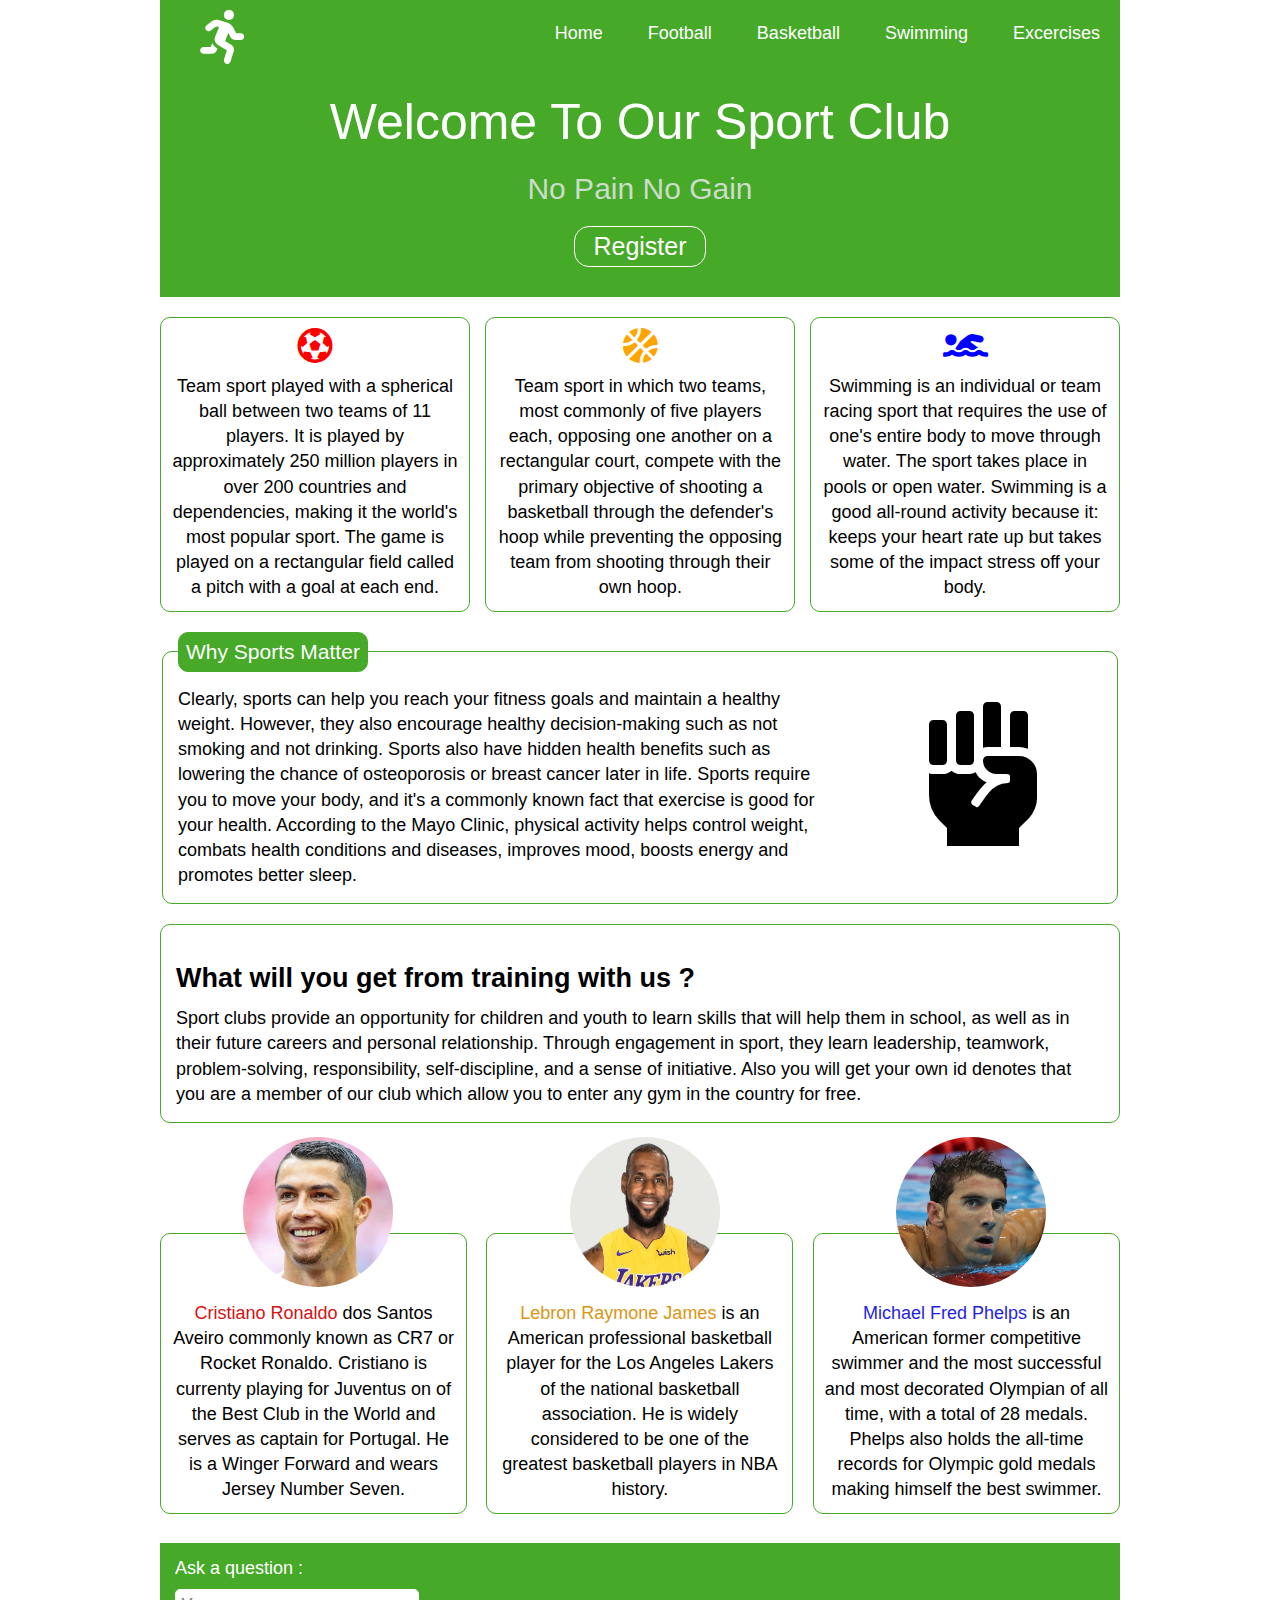
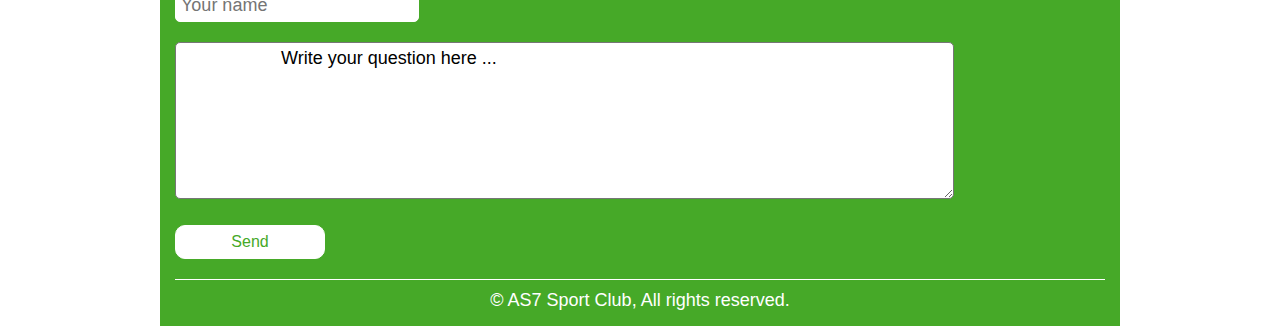
<file: Sport Website/index.html>
<!DOCTYPE html>

<html dir="ltr" lang="en-us">

<head>
    <title>Sport</title>
    <link rel="icon" href="icon.jpg" type="image/x-icon">
    <meta name="author" content="Abd Al Rahman Shebani">
    <meta name="description" content="A website introducing to sport club and focus on the imporance of sport">
    <meta charset="UTF-8">
    <link rel="stylesheet" href="index.css">
    <link rel="stylesheet" href="normalize.css">

    <link rel="stylesheet" href="css/all.css">
    <!--[if lt IE 9]>
	<script src="html5shiv.min.js"></script>
    <![endif]-->
</head>

<body>
    <div class="page">
        <header class="main-header">
            <section class="logo">
                <i class="fas fa-running fa-3x"></i>
            </section>
            <nav>
                <ul>
                    <li>Home</li>
                    <li>Football</li>
                    <li>Basketball</li>
                    <li>Swimming</li>
                    <li>Excercises</li>
                </ul>
            </nav>
        </header>
        <div class="intro">
            <p class="first">Welcome To Our Sport Club</p>
            <p class="second">No Pain No Gain</p>

            <a href="#">Register</a>
        </div>
        <section class="sports">
            <article class="football">
                <i class="fas fa-futbol fa-2x"></i>
                <p>
                    Team sport played with a spherical ball between two teams of 11 players. It is played by
                    approximately 250 million players in over 200 countries and dependencies, making it the world's most
                    popular sport. The game is played on a rectangular field called a pitch with a goal at each end.
                </p>
            </article>
            <article class="basketball">
                <i class="fas fa-basketball-ball fa-2x"></i>
                <p>
                    Team sport in which two teams, most commonly of five players each, opposing one another on a
                    rectangular court, compete with the primary objective of shooting a basketball through the
                    defender's hoop while preventing the opposing team from shooting through their own hoop.
                </p>
            </article>
            <article class="swim">
                <i class="fas fa-swimmer fa-2x"></i>
                <p>
                    Swimming is an individual or team racing sport that requires the use of one's entire body to move
                    through water. The sport takes place in pools or open water.
                    Swimming is a good all-round activity because it: keeps your heart rate up but takes some of the
                    impact stress off your body.
                </p>
            </article>
        </section>
        <article class="advantage">
            <fieldset>
                <legend>Why Sports Matter</legend>
                <p>
                    Clearly, sports can help you reach your fitness goals and maintain a healthy weight. However, they
                    also encourage healthy decision-making such as not smoking and not drinking. Sports also have hidden
                    health benefits such as lowering the chance of osteoporosis or breast cancer later in life.
                    Sports require you to move your body, and it's a commonly known fact that exercise is good for your
                    health. According to the Mayo Clinic, physical activity helps control weight, combats health
                    conditions and diseases, improves mood, boosts energy and promotes better sleep.
                </p>
                <i class="fas fa-fist-raised fa-8x"></i>
            </fieldset>
        </article>
        <article class="what">
            <h2>What will you get from training with us ?</h2>
            <p>Sport clubs provide an opportunity for children and youth to learn skills that will help them in school,
                as
                well as in their future careers and personal relationship. Through engagement in sport, they learn
                leadership, teamwork, problem-solving, responsibility, self-discipline, and a sense of initiative.
                Also you will get your own id denotes that you are a member of our club which allow you to enter any gym
                in the country for free.
            </p>
        </article>
        <section class="teachers">
            <article class="first">
                <img src="cr7.jpg" alt="Cristiano Ronaldo">
                <p>
                    <span>Cristiano Ronaldo </span>dos Santos Aveiro commonly known as CR7 or Rocket Ronaldo. Cristiano
                    is currenty
                    playing for Juventus on of the Best Club in the World and serves as captain for Portugal. He is a
                    Winger
                    Forward and wears Jersey Number Seven.
                </p>
            </article>
            <article class="second">
                <img src="leb.jpg" alt="Cristiano Ronaldo">
                <p>
                    <span>Lebron Raymone James</span> is an American professional basketball player for the Los
                    Angeles Lakers of
                    the national basketball association. He is widely considered to be one of the greatest basketball
                    players in NBA history.
                </p>
            </article>
            <article class="third">
                <img src="mic.jpg" alt="Cristiano Ronaldo">
                <p>
                    <span>Michael Fred Phelps</span> is an American former competitive swimmer and the most successful and most
                    decorated Olympian of all time, with a total of 28 medals. Phelps also holds the all-time records
                    for Olympic gold medals making himself the best swimmer.
                </p>
            </article>

        </section>
        <footer>
            Ask a question :
            <form autocomplete="off">
                <input type="text" name="name" required placeholder="Your name">
                <br> <br>
                <textarea name="question" cols="72" rows="7">
                    Write your question here ...
                </textarea>
                <br> <br>
                <input type="submit" value="Send">
            </form>
            <p>
                &copy; AS7 Sport Club, All rights reserved.
            </p>
        </footer>
    </div>

</body>

</html>
</file>
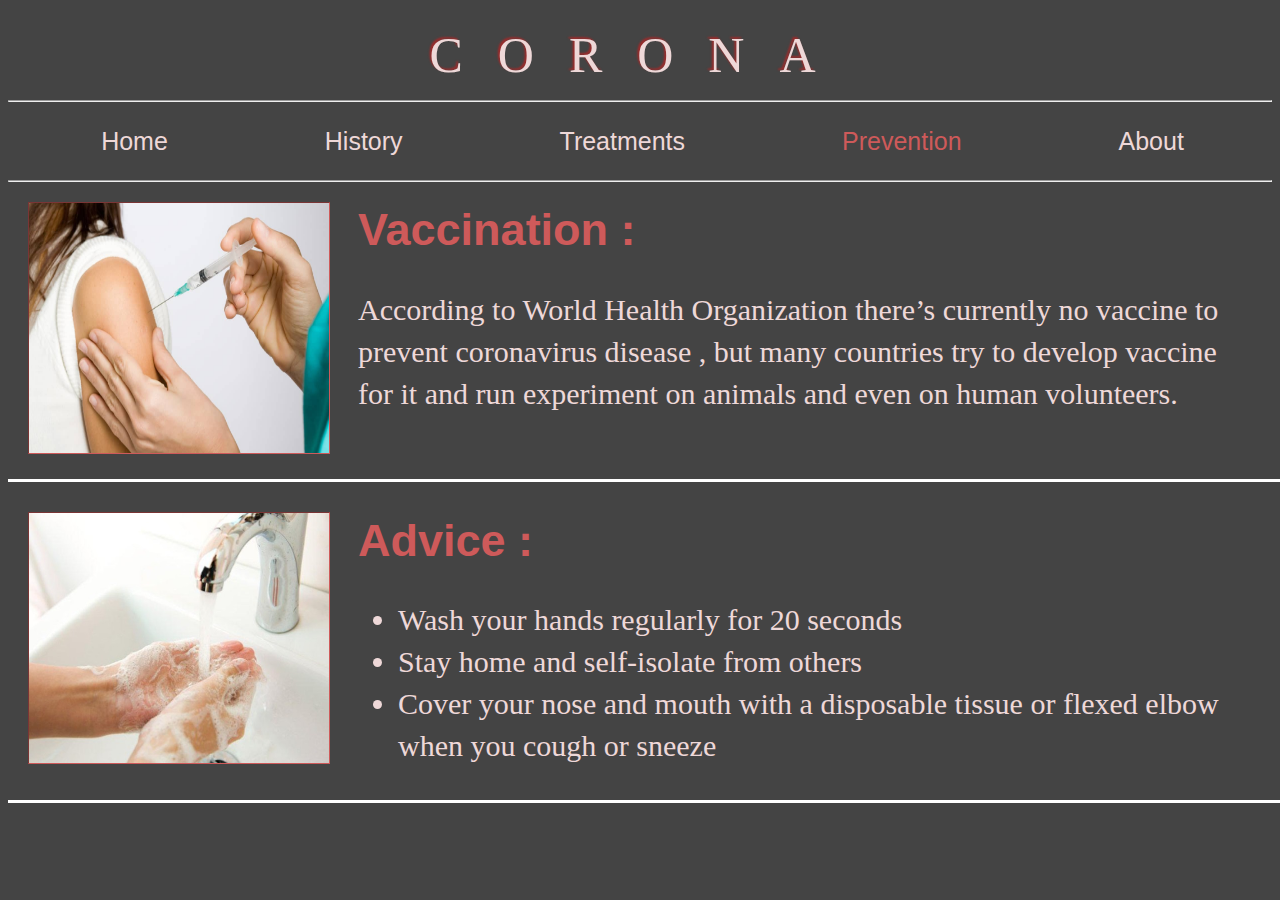
<file: Corona Advice/eight.html>
<!DOCTYPE html>

<html>

<head>
    <title>
        Boxes
    </title>
    <meta charset="UTF-8">
    <meta name="description" content="A page of boxes">
    <meta name="author" content="abd al rahman shebani">
    <link href="eight.css" type="text/css" rel="stylesheet">
</head>

<body>
    <div id="music">Corona</div>
    <hr>
    <ul class="m">
        <li class="map"><a href="#">Home</a></li>
        <li class="map"><a href="#">History</a></li>
        <li class="map"><a href="#">Treatments</a></li>
        <li class="map"><a href="#" id="prevention">Prevention</a></li>
        <li class="map"><a href="#">About</a></li>
    </ul>
    <hr>
    <div id="vaccination">
        <img src="vacc.jpg">
    </div>
    <div id="vacctext">
        <h2>Vaccination : </h2>
        <p>
            According to World Health Organization there’s currently
            no vaccine to prevent coronavirus disease , but many countries
            try to develop vaccine for it and run experiment on animals and
            even on human volunteers.
        </p>
    </div>
    <div id="line"></div>
    <div id="wash">
        <img src="wash.jpg">
    </div>
    <div id="washtext">
        <h2>Advice : </h2>
        <ul>
            <li>Wash your hands regularly for 20 seconds</li>
            <li>Stay home and self-isolate from others</li>
            <li>Cover your nose and mouth with a disposable tissue or flexed elbow when you cough or sneeze</li>
        </ul>
    </div>
    <div id="corona">
        <img src="corona.png">
    </div>
    <div id="line2"></div>
</body>

</html>
</file>
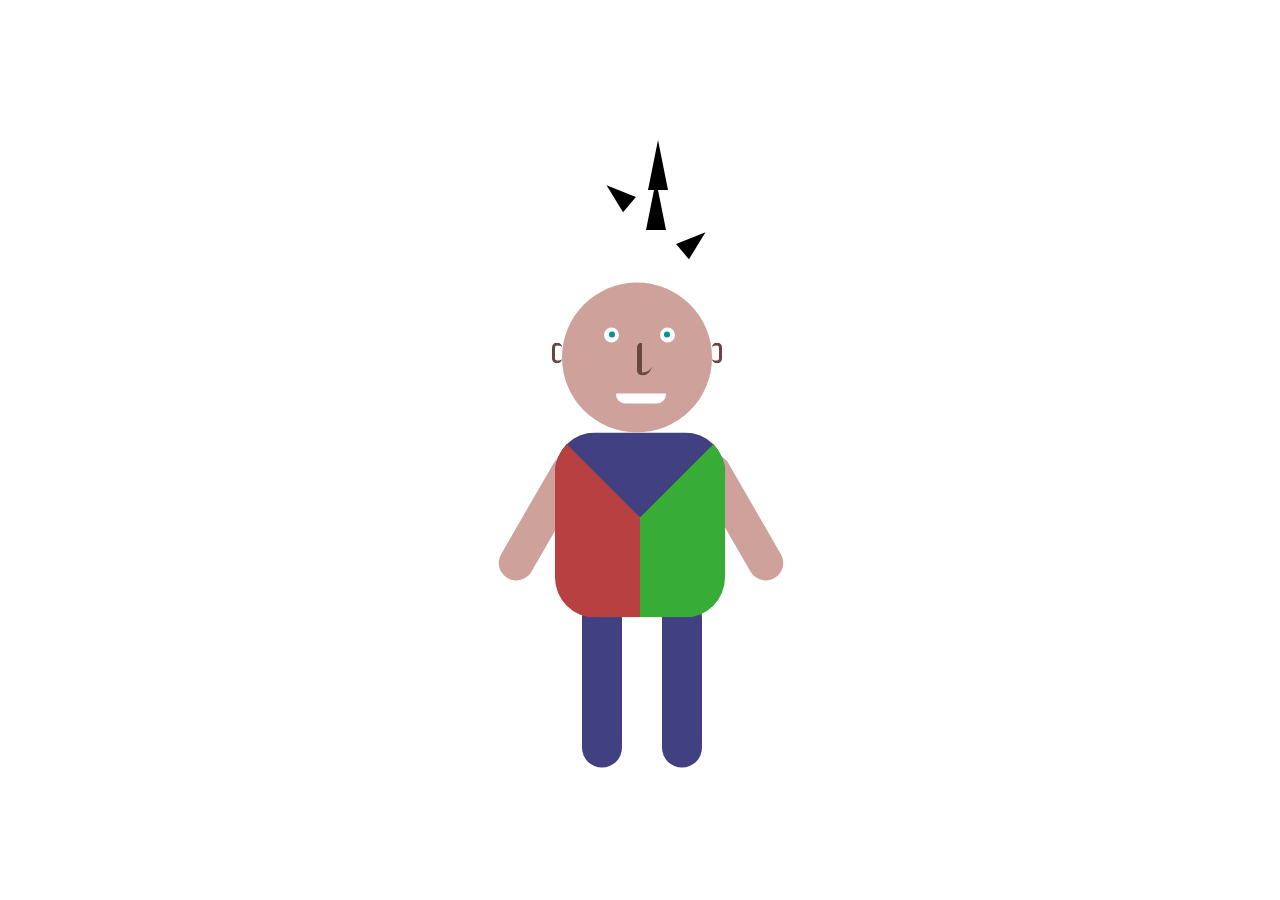
<file: Human/abd.html>
<!DOCTYPE html>

<html>

<head>
    <title>HTML 5</title>
    <style>
        .human {
            position: absolute;
            top: 50%;
            left: 50%;
            transform: translate(-50%, -50%);
        }

        .head {
            width: 150px;
            height: 150px;
            border-radius: 150px;
            background-color: #cea29a;
            position: relative;
        }

        .eye1b,
        .eye2b {
            width: 15px;
            height: 15px;
            border-radius: 15px;
            background-color: white;
            position: absolute;
            top: 30%;
        }

        .eye1b {
            left: 28%;
        }

        .eye2b {
            left: 65%;
        }

        .eye1,
        .eye2 {
            width: 6px;
            height: 6px;
            border-radius: 6px;
            background-color: rgb(6, 143, 153);
            margin: 4px auto;
        }

        .nose {
            width: 10px;
            height: 30px;
            border-left: 5px solid #694741;
            border-bottom: 3px solid #694741;
            border-radius: 5px;
            border-bottom-right-radius: 10px;
            position: absolute;
            top: 40%;
            left: 50%;
        }

        .mouth {
            width: 50px;
            height: 10px;
            border-radius: 1px;
            border-bottom-left-radius: 10px;
            border-bottom-right-radius: 10px;
            background-color: white;
            position: absolute;
            top: 74%;
            left: 36%;
        }

        [class*="ear"] {
            width: 7px;
            height: 15px;
            border: 3px solid #694741;
            position: absolute;
            top: 60px;
            border-radius: 10px;
        }

        .ear1 {
            border-right: none;
            left: -10px;
        }

        .ear2 {
            left: 150px;
            border-left: none;
        }

        .body {
            width: 0;
            height: 100px;
            border-left: 85px solid rgb(185, 64, 64);
            border-top: 85px solid rgb(65, 65, 129);
            border-right: 85px solid rgb(55, 172, 55);
            border-radius: 40px;
            margin: 0 -7px;
            z-index: 999;
        }

        [class*="hand"] {
            width: 35px;
            height: 140px;
            border-radius: 20px;
            background-color: #cea29a;
            position: absolute;
            top: 165px;
            z-index: -1;
        }

        .hand1 {
            left: -37px;
            transform: rotate(-150deg);
        }

        .hand2 {
            transform: rotate(150deg);
            left: 160px;
        }

        [class*="leg"] {
            width: 40px;
            height: 170px;
            background-color: rgb(65, 65, 129);
            border-radius: 20px;
            position: absolute;
            top: 315px;
            z-index: -1;
        }

        .leg1 {
            left: 20px;
        }

        .leg2 {
            left: 100px
        }

        [class*="hair"] {
            width: 0;
            height: 0;
            border-left: 10px solid transparent;
            border-bottom: 30px solid black;
            border-right: 10px solid transparent;
        }

        .hair1 {
            transform: rotate(-50deg);
            margin: 180px 600px;
        }

        .hair2 {
            margin: -250px 640px;
            border-bottom: 50px solid black;
            z-index: 9999;
        }

        .hair3 {
            position: absolute;
            top: 20%;
            left: 50.5%;
            border-bottom: 50px solid black;
        }

        .hair4 {
            position: absolute;
            top: 25.2%;
            left: 53.4%;
            transform: rotate(50deg);
        }
    </style>
</head>

<body>
    <div class="hair1"></div>
    <div class="hair2"></div>
    <div class="hair3"></div>
    <div class="hair4"></div>
    <div class="human">
        <div class="head">
            <div class="eye1b">
                <div class="eye1"></div>
            </div>
            <div class="eye2b">
                <div class="eye2"></div>
            </div>
            <div class="nose"></div>
            <div class="mouth"></div>
        </div>
        <div class="ear1"></div>
        <div class="ear2"></div>
        <div class="body"></div>
        <div class="hand1"></div>
        <div class="hand2"></div>
        <div class="leg1"></div>
        <div class="leg2"></div>
    </div>
</body>

</html>
</file>
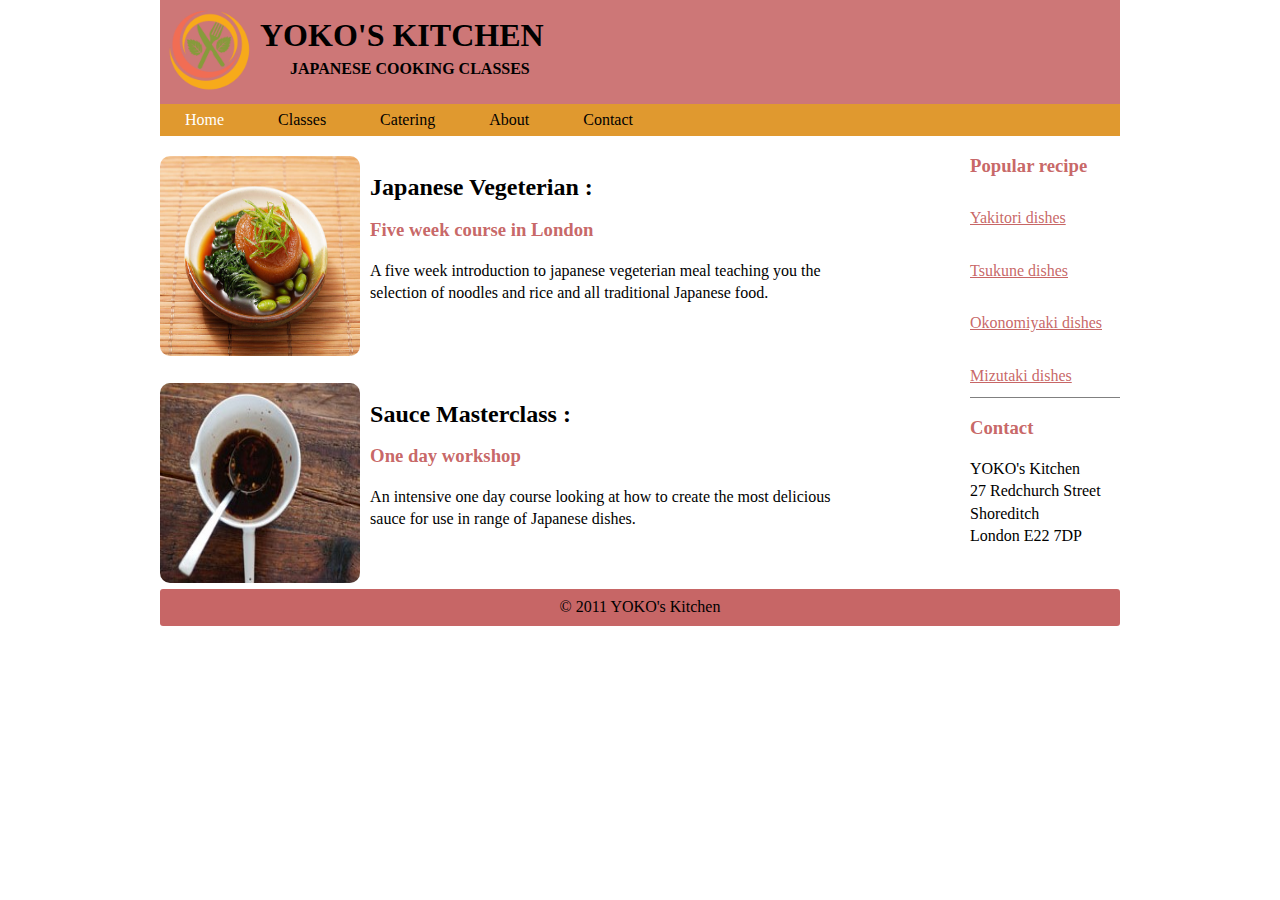
<file: Japanese Kitchen/html5.html>
<!DOCTYPE html>

<html>

<head>
    <title>
        YOKO'S Kitchen
    </title>
    <link type="x-icon" href="kitchen.png" rel="icon">
    <link href="html5.css" rel="stylesheet">
</head>

<body>
    <div id="page">
        <header>
            <hgroup>
                <h1>
                    YOKO'S KITCHEN
                </h1>
                <h4>JAPANESE COOKING CLASSES</h4>
            </hgroup>
            <nav>
                <ul>
                    <li>Home</li>
                    <li>Classes</li>
                    <li>Catering</li>
                    <li>About</li>
                    <li>Contact</li>
                </ul>
            </nav>
        </header>
        <section class="course">
        <article>
                <figure>
                    <img src="veg.jpg" class="medium">
                </figure>
                <div class="first">
                    <h2>Japanese Vegeterian : </h2>
                    <h3>
                        Five week course in London
                    </h3>
                    <p>
                        A five week introduction to japanese vegeterian meal
                        teaching you the selection of noodles and rice and all traditional Japanese food.
                    </p>
                </div>
        </article>
        <article class="second">
            <figure>
                <img src="veg2.jpg" class="medium">
            </figure>
            <div class="fir">
                <h2>Sauce Masterclass : </h2>
                <h3>
                    One day workshop
                </h3>
                <p>
                    An intensive one day course looking at how to create the most delicious sauce for use
                    in range of Japanese dishes.
                </p>
            </div>
    </article>
    </section>
    <aside>
        <section class="aside">
            <h3>Popular recipe</h3>
            <a href=""> Yakitori dishes</a>
            <a href=""> Tsukune dishes</a>
            <a href=""> Okonomiyaki dishes</a>
            <a href="">Mizutaki dishes</a>
        </section>
        <section>
            <h3>
                Contact 
            </h3>
            <p>YOKO's Kitchen <br> 27 Redchurch Street <br>Shoreditch <br> London E22 7DP</p>
        </section>
    </aside>
    <footer>
        &copy; 2011 YOKO's Kitchen
    </footer>
    </div>
</body>

</html>
</file>
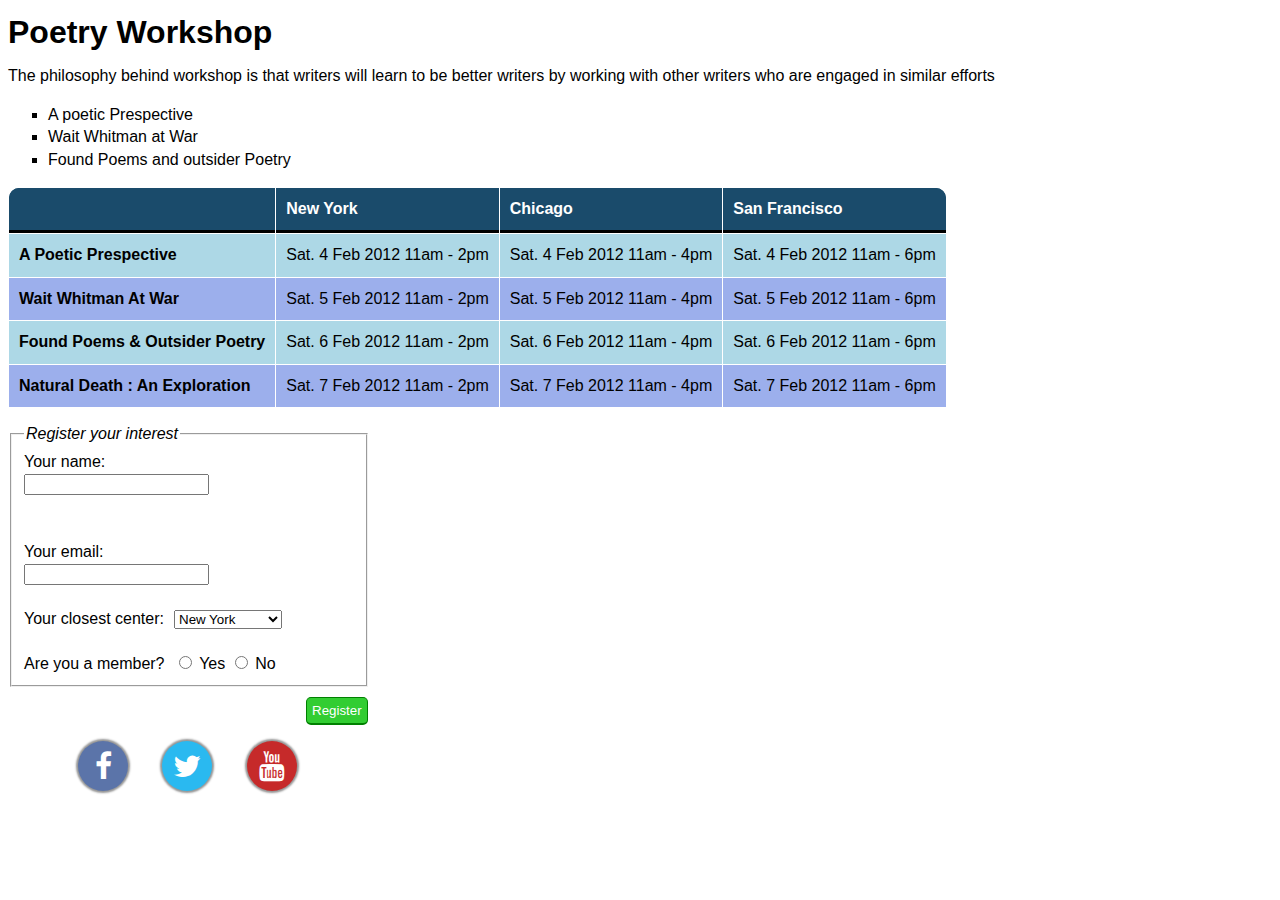
<file: List - Table -Form/twelve.html>
<!DOCTYPE html>

<html>

<head>
    <title>
        Box
    </title>
    <meta name="author" content="abd al rahman shebani">
    <meta name="description" contnet="test on boxes">
    <link rel="icon" href="stra.jpg" type="image/x-icon">
    <link rel="stylesheet" type="text/css" href="twelve.css">
    <link href="https://stackpath.bootstrapcdn.com/font-awesome/4.7.0/css/font-awesome.min.css" rel="stylesheet">
</head>

<body>
    <h1>poetry workshop</h1>
    <p>
        The philosophy behind workshop is that writers will learn to be better writers by working with other writers who
        are engaged in similar efforts
    </p>
    <ul>
        <li>A poetic Prespective</li>
        <li>Wait Whitman at War</li>
        <li>Found Poems and outsider Poetry</li>
    </ul>
    <table>
        <tr class="heading">
            <th class="heading"></th>
            <th class="heading">new york</th>
            <th class="heading"> chicago</th>
            <th class="heading">san francisco</th>
        </tr>
        <tr>
            <th>a poetic prespective</th>
            <td>Sat. 4 Feb 2012 11am - 2pm</td>
            <td>Sat. 4 Feb 2012 11am - 4pm</td>
            <td>Sat. 4 Feb 2012 11am - 6pm</td>
        </tr>
        <tr class="even">
            <th>wait whitman at war</th>
            <td>Sat. 5 Feb 2012 11am - 2pm</td>
            <td>Sat. 5 Feb 2012 11am - 4pm</td>
            <td>Sat. 5 Feb 2012 11am - 6pm</td>
        </tr>
        <tr>
            <th>found poems & outsider poetry</th>
            <td>Sat. 6 Feb 2012 11am - 2pm</td>
            <td>Sat. 6 Feb 2012 11am - 4pm</td>
            <td>Sat. 6 Feb 2012 11am - 6pm</td>
        </tr>
        <tr class="even">
            <th>natural death : an exploration</th>
            <td>Sat. 7 Feb 2012 11am - 2pm</td>
            <td>Sat. 7 Feb 2012 11am - 4pm</td>
            <td>Sat. 7 Feb 2012 11am - 6pm</td>
        </tr>
    </table>
    <form>
        <fieldset>
            <legend>Register your interest</legend>
            <div>
                <label for="name" class="title">Your name:</label>
                <input type="text" name="username" id="name" required>
            </div>
            <br> <br>
            <label for="email" class="title">Your email:</label>
            <input type="email" name="email" id="email" required>
            <br> <br>
            <label for="selection" class="title">Your closest center:</label>
            <select id="selection" name="select" required >
                <option value="New York">New York</option>
                <option value="Chicago" >Chicago</option>
                <option value="San Francisco">San Francisco</option>
            </select>
            <br> <br>
            <span class="title">Are you a member?</span>
            <label>
                <input type="radio" name="bool" value="yes"> Yes
            </label>
            <label>
                <input type="radio" name="bool" value="no" required> No
            </label>
        </fieldset>
        <input type="submit" name="submit" value="Register" class="submit">
    </form>
    <ul class="abd">
        <li>
            <a href="">
                <i class="fa fa-facebook"></i>
            </a>
        </li>
        <li class="twit"> <a href="#">
                <i class="fa fa-twitter"></i>
            </a>
        </li>
        <li class="youtube">
            <a href="https://www.youtube.com/watch?v=3WzIpwC1Xho&list=RDaqnVxMypVWM&index=6">
                <i class="fa fa-youtube"></i>
            </a>
        </li>
    </ul>
</body>

</html>
</file>
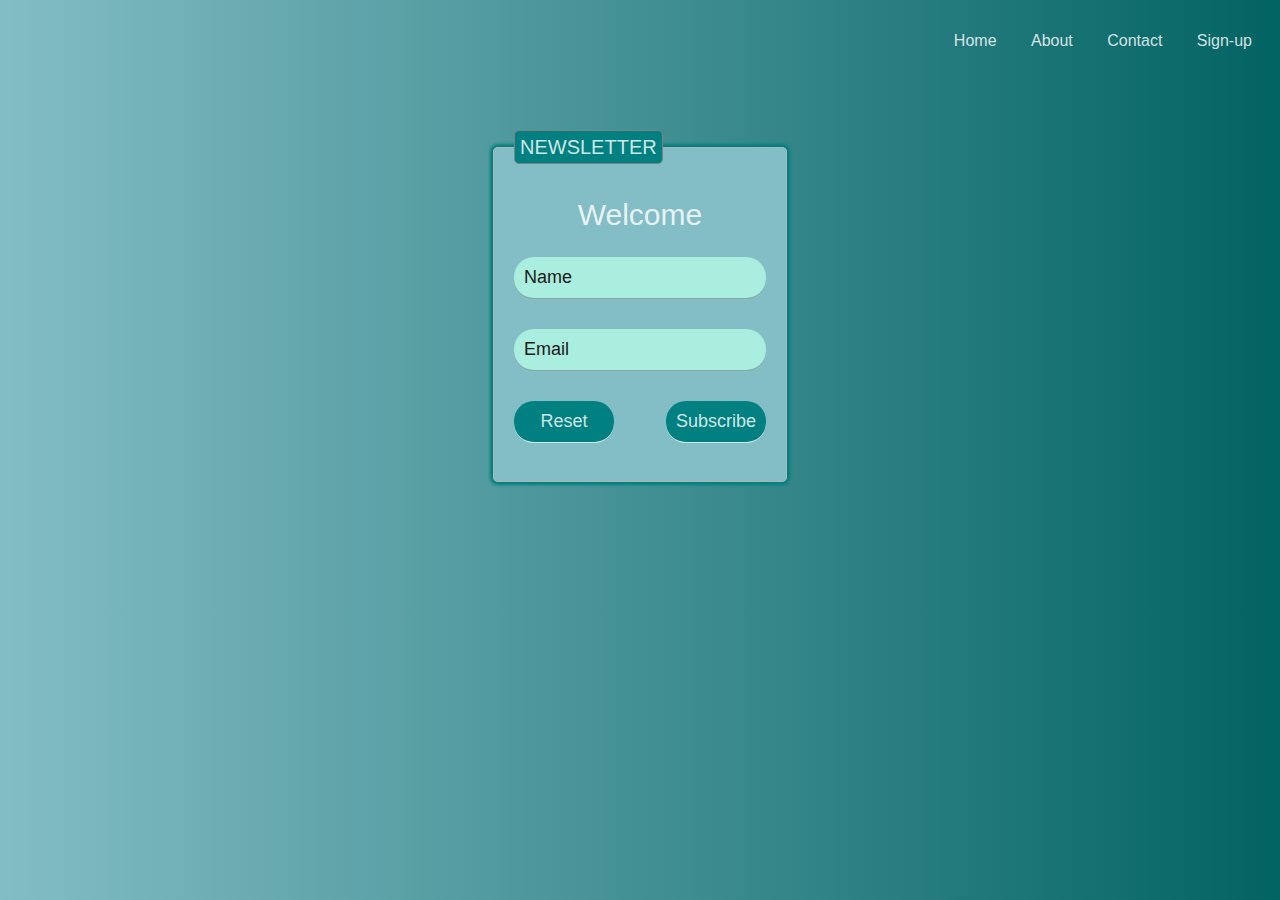
<file: Log in form/ten.html>
<!DOCTYPE html>

<html>

<head>
    <title>
        Box
    </title>
    <meta charset="UTF-8">
    <meta name="author" content="abd al rahman shebani">
    <link href="ten.css" type="text/css" rel="stylesheet">
    <link rel="icon" href="a.png" type="image/x-icon">
</head>

<body>
    <ul>
        <li><a href="">Home</a></li>
        <li><a href="">About</a></li>
        <li><a href="">Contact</a></li>
        <li><a href="">Sign-up</a></li>
    </ul>
    <div id="form">
        <form>
            <fieldset>
                <p>Welcome</p>
                <legend>newsletter</legend>
                <div id="first"> <input type="Text" class="a" required placeholder="Name"><br>
                    <input type="email" class="a" require placeholder="Email">
                </div>
                <input type="reset" value="Reset" class="r sub">
                <input type="submit" value="Subscribe" class="s sub">
            </fieldset>
        </form>
    </div>
</body>

</html>
</file>
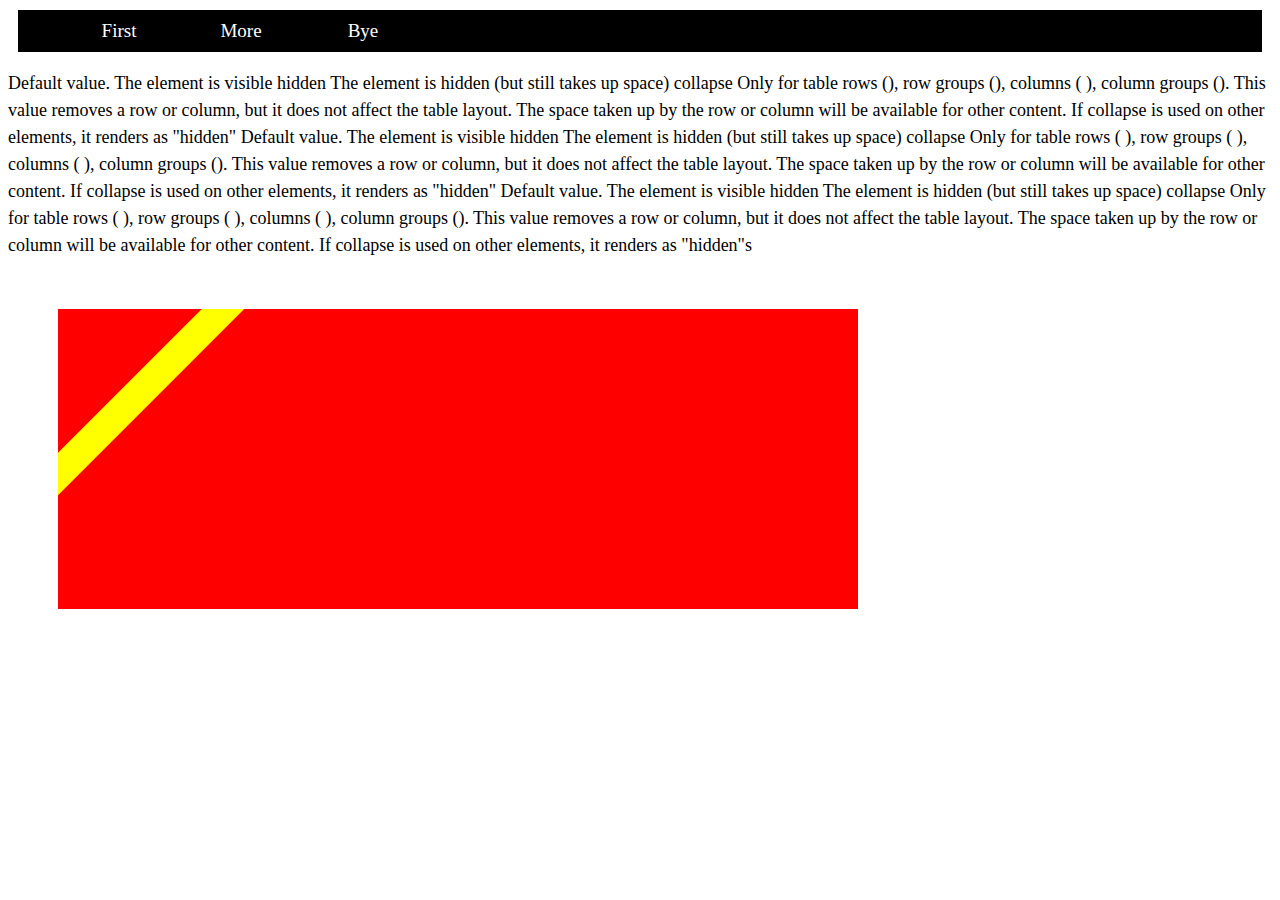
<file: Sport Website/navbar.html>
<!DOCTYPE html>

<html dir="ltr" lang="en-us">

<head>
    <title>Sport</title>
    <style>
        ul {
            margin: 10px;
            background-color: black;
            color: white;
            font-size: 19px;
            overflow: auto;
            list-style: none;
        }

        ul.first li {
            float: left;
            padding: 10px;
            margin: 0 20px;
            width: 62px;
            text-align: center;
        }

        li.a {
            color: white;

        }

        div.a {
            position: absolute;
            top: 52px;
            background-color: grey;
            left: 200px;
            width: 82px;
            display: none;
        }

        div a {
            display: block;
            text-decoration: none;
            color: white;
            padding: 10px;
            border-bottom: 0.5px solid rgb(199, 196, 196);
        }

        li.a:hover {
            background-color: red;
        }

        li.a:hover div.a {
            display: block;
        }

        p {
            line-height: 1.5em;
            font-size: 18px;
        }

        .before
        {
            width:800px;
            height:300px;
            background-color: #f00;
            margin:50px;
            position: relative;
            overflow:hidden
        }
       .before::before
       {
           content:"";
           height:300px;
           z-index:999;
           display: block;
           margin-left:70px;
           width:30px;
           top:-70px;
           position: absolute;
           transform: rotate(45deg);
           background-color: yellow;
       }
    </style>
</head>

<body>
    <ul class="first">
        <li>First</li>
        <li class="a">More
            <br>
            <div class="a">
                <a href="#">First</a>
                <a href="#">Second</a>
                <a href="#">Third</a>
            </div>
        </li>
        <li>Bye</li>
    </ul>
    <p>
        Default value. The element is visible
        hidden The element is hidden (but still takes up space)
        collapse Only for table rows (<tr>), row groups (<tbody>), columns (
                <col>), column groups (<colgroup>). This value removes a row or column, but it does not affect the table
                    layout. The space taken up by the row or column will be available for other content.
                    If collapse is used on other elements, it renders as "hidden"
                    Default value. The element is visible
                    hidden The element is hidden (but still takes up space)
                    collapse Only for table rows (
                <tr>), row groups (
            <tbody>), columns (
                <col>), column groups (<colgroup>). This value removes a row or column, but it does not affect the table
                    layout. The space taken up by the row or column will be available for other content.
                    If collapse is used on other elements, it renders as "hidden"
                    Default value. The element is visible
                    hidden The element is hidden (but still takes up space)
                    collapse Only for table rows (
                <tr>), row groups (
            <tbody>), columns (
                <col>), column groups (<colgroup>). This value removes a row or column, but it does not affect the table
                    layout. The space taken up by the row or column will be available for other content.
                    If collapse is used on other elements, it renders as "hidden"s
    </p>
    <div class="before"></div>
</body>

</html>
</file>
<file: Sport Website/index.css>
body
{
    font-family: Arial, Helvetica, sans-serif;
    font-size:18px;
}

p
{
    margin:0;
    padding:0;
}

div.page
{
    width:960px;
    margin:0 auto;
}

header.main-header
{
    background-color: #46a928;
    overflow:auto;
}

header section.logo
{
    float:left;
    padding:10px;
    width:10%;
}

.fa-running
{
    color:white;
    text-indent:30px;
}

header nav
{
    float:right;
    text-align:right;
    width:80%;
}

header nav ul li
{
    display:inline-block;
    margin:0 15px;
    color:white;
    padding:5px;
}

header nav ul li:hover
{
    background-color: white;
    color:#46a928;
    border-radius:10px;
}

div.intro 
{
    background-color: #46a928;
    color:white;
    font-size:30px;
    padding:20px;
    padding-bottom:30px;
    text-align:center;
}

div.intro p.first
{
    font-size:50px;
}

div.intro p.second
{
    font-size:30px;
    margin-top:20px;
    color: #cbdccb;
}

div.intro a
{
    display:block;
    margin:20px auto 0 auto;
    text-decoration: none;
    color:white;
    font-size:25px;
    border:1px solid white;
    width:120px;
    padding:5px;
    border-radius:15px;
    text-align:center;
}

div.intro a:hover
{
    background-color: white;
    color:#47ac28;
}

section.sports
{
    overflow:auto;
    margin:20px 0;
}

section.sports article
{
    font-size:18px;
    width:30%;
    padding:10px;
    border:1px solid #46a928;
    float:left;
    text-align:center;
    border-radius:10px;
}

section.sports article p
{
    margin-top:10px;
    line-height:1.4em;
    text-align:center;
}

section.sports article.basketball
{
    margin:0 0 0 1.6%;
}

section.sports article.swim
{
    float:right;
}

section.sports article.football i
{
    color:red;
}

section.sports article.basketball i
{
    color:orange;
}

section.sports article.swim i
{
    color:blue;
}

article.advantage
{
    overflow:auto;
    margin-top:5px;
}

article.advantage fieldset
{
    border:1px solid #46a928;
    border-radius:10px;
    padding:15px;
}


article.advantage fieldset legend
{
    border:1px solid #46a928;
    background-color: #46a928;
    color:white;
    padding:7px;
    font-size:21px;
    border-radius:10px;
}

article.advantage p
{
    width:70%;
    float:left;
    line-height:1.4em;
}

article.advantage i
{
    float:right;
    margin-right:65px;
    margin-top:15px;
}

article.what
{
    margin-top:20px;
    border:1px solid #46a928;
    border-radius:10px;
    padding:15px;
}

article.what p
{
    line-height:1.4em;
    margin-top:-10px;
}

section.teachers
{
    overflow:auto;
}

section.teachers article
{
    padding:10px;
    border:1px solid #46a928;
    border-radius:10px;
    position: relative;
    float:left;
    width:29.7%;
    padding:10px;
    margin:1%;
    margin-top:110px;
}

section.teachers article:hover
{
    box-shadow:0 0 5px 5px grey;
}

section.teachers article:hover img 
{
    box-shadow:0 0 5px 5px grey;
}

section.teachers article.first
{
    margin-left:0;
}

section.teachers article.third
{
    float:right;
    margin-right:0;
}

section.teachers article img
{
    width:150px;
    height:150px;
    border-radius:100px;
    position: absolute;
    top:-35%;
    left:27%;
}

section.teachers article p
{
    line-height:1.4em;
    text-align:center;
    margin-top:20%;
    
}

section.teachers article.first span
{
    color:#d61212;
}

section.teachers article.second span
{
    color:rgb(219, 149, 18);
}

section.teachers article.third span
{
    color:rgb(31, 31, 228);
}

footer
{
    background-color: #46a928;
    margin-top:20px;
    padding:15px;
    color:white;
}

footer form
{
    margin-top:10px;
}

footer form input
{
    padding:5px;
    border-radius:5px;
    border:none;
    border:1px solid white;
}

footer form input:focus
{
    border:none;
}

textarea
{
    padding:5px;
    border-radius:5px;
} 

input[type="submit"]
{
    border-radius:10px;
    padding:7px;
    background-color:white;
    color:#46a928;
    font-size:16px;
    width:150px;
}

footer p
{
    text-align:center;
    border-top:1px solid white;
    margin-top:20px;
    padding-top:10px;
}
</file>
<file: Corona Advice/eight.css>
body
{
    font-size:20px;
    line-height:1.4em;
    background-color:rgb(68, 68, 68);
    color:rgb(238, 216, 216);
    font-family:Georgia, 'Times New Roman', Times, serif;
    min-width:1000px;
}

#music
{
    font-size:50px;
    text-transform: uppercase;
    letter-spacing:0.7em;
    font-family:'monotype corsiva',cursive;
    text-align:center;
    text-shadow:-2px -2px 2px rgb(153, 44, 44);
    margin-top:20px;
    line-height:1.4em;
}

.m
{
    word-spacing:6em;
    text-align:center;
    text-indent:-35px;
    font-size:25px;
    font-family: Arial, Helvetica, sans-serif;
}

.map
{
    display:inline;
}

a
{
    color:rgb(238, 216, 216);
    text-decoration: none;
}

#prevention
{
    color:rgb(206, 90, 90);;
}

img
{
    width:100%;
    height:100%;
    border:1px inset rgb(206, 90, 90);
}

#vaccination
{
    background-image: url('vacc.jpg');
    width:300px;
    height:250px;
    margin-left:20px;
    margin-top:20px;
}

#vacctext
{
    line-height:1.4em;
    width:900px;
    height:100px;
    font-size:30px;
    margin-left:350px;
    margin-top:-280px;
}

h2
{
    color:rgb(206, 90, 90);
    font-family: Arial, Helvetica, sans-serif;
}

#line
{
    width:1800px;
    height:3px;
    margin-top:170px;
    background-color: white;
}

#wash
{
    width:300px;
    height:250px;
    margin-left:20px;
    margin-top:30px;
}

#washtext
{
    line-height:1.4em;
    width:900px;
    height:100px;
    font-size:30px;
    margin-top:-280px;
    margin-left:350px;
}

#corona
{
    width:300px;
    height:580px;
    margin-left:1500px;
    margin-top:-420px;
}

#line2
{
    width:1800px;
    height:3px;
    margin-top:20px;
    background-color: white;
}
</file>
<file: Japanese Kitchen/html5.css>
body
{
    line-height:1.4em;
    font-family:cursive;
    font-size:100%;
    margin:0;
}

div#page
{
    width:960px;
    height:100%;
    margin:0 auto;
    background-color: white;
}

header
{
    background: rgba(197, 96, 96, 0.856) url("kitchen.png") no-repeat left 0px;
    background-size:100px 100px;
    overflow:hidden;
}

hgroup
{
    text-indent:100px;
    line-height:0.7em;
    margin-top:30px;
}
h4
{
    text-indent:130px;
}
img.small
{
    width:100px;
    height:100px;
}

img.align_left
{
    float:left;
}
li
{
    display:inline-block;
    margin-left:50px;
}

ul
{
    margin:0px -30px;
    margin-top:30px;
    background-color: rgba(228, 160, 34, 0.835);
    padding:5px;
}

img.medium
{
    width:200px;
    height:200px;
    border-radius:10px;
}
figure
{
    float:left;
    margin:0;
    margin-right:10px;
}

h3
{
    color:rgba(197, 96, 96, 0.96);
}
.first
{
    position: relative;
    top:20px;
}
.fir
{
    margin-top:10px;
}
.second
{
    clear:left;
    padding-top:20px;
}
section.course
{
    width:700px;
    padding:0.1px;
    position: relative;
    float:left;
}
li:first-child
{
    color:white;
}
aside
{
    float:right;;
    width:150px;
}
.aside
{
    border-bottom:1px solid grey;
    padding-bottom:10px;
}
a
{
    display:block;
    margin-top:30px;
    color:rgba(197, 96, 96, 0.96);
}
footer
{
    clear: both;
    background-color:rgba(197, 96, 96, 0.96);
    padding:7px;
    display:block;
    border-radius:3px;
    margin-top:10px;
    text-align:center;
}
</file>
<file: List - Table -Form/twelve.css>
body
{
    line-height:1.4em;
    font-size:100%;
    font-family:Arial, Helvetica, sans-serif
}
.abd ul
{
    width:300px;
    height:100px;
    transition: 1s;
}
.abd li
{
    box-shadow:0px 0px 2px 2px grey;
    width:50px;
    height:50px;
    border-radius:50px;
    margin-left:30px;
    display:inline-block;
    text-align:center;
    background-color: white;
    opacity: 0.83;
    background-color: #3b5998;
    
}
.abd li>a
{
    color:black;
    text-decoration: none;
    font-size:30px;
    text-align:center;
    color:white;
}
i
{
    display:inline-block;
    margin:10px auto;
}
.abd .twit
{
    background-color: #00aced;
}
.abd .youtube
{
    background-color: #bb0000;
    
}
.abd li:hover
{
    opacity: 1;
    transform: translate(0,-10px);
    transition: .1s;;
}
/*background-color: rgb(46, 42, 100);*/
/*background:linear-gradient(to right,rgb(6, 15, 27),rgb(56, 52, 109));*/
h1
{
    text-transform: capitalize;
}

ul
{
    list-style:outside square;
}

th,td
{
    padding:10px;
}
table
{
    /*border-collapse:collapse;*/
    border-spacing:1px;
    border-radius:100px;
}
th
{
    text-transform: capitalize;
    text-align:left;
}

.heading
{
    border:1px solid black;
    background-color: rgb(26, 75, 107);
    border-width:0 0 3px 0;
    color:white;
}

tr
{
    background-color: lightblue;
}

.even
{
    background-color: rgb(156, 175, 236);
}

fieldset
{
    margin-top:15px;
    width:330px;
}

legend
{
    font-style:italic;
}
.title
{
    width:150px;
    float:left;
    cursor:wait;
}
.submit
{
    padding:5px;
    background-color: limegreen;
    color:white;
    border:1px solid green;
    border-bottom-width:2px;
    border-radius: 5px;
    margin-top:10px;
    margin-left:298px;
    outline:none;
}

.submit:active
{
    border:1px solid green;
    border-top-width:2px;
}
tr.heading th:first-child
{
    border-top-left-radius: 10px;
}
tr.heading th:last-child
{
    border-top-right-radius:10px;
}

table:first-child
{
    background-color: magenta;
}
div.a h1:first-child
{
    color:red;
}
</file>
<file: Log in form/ten.css>
body
{
    line-height:1.4em;
    font-family:arial,sans-serif;
    background-image:linear-gradient(to left,rgb(2, 99, 99),rgb(131, 189, 197));
}
/*background-color: rgba(87, 190, 204,1);*/

fieldset
{
    width:220px;
    height:310px;
    padding:20px;
    border:1px solid rgb(185, 176, 176);
    border-radius:5px;
    margin:130px auto;
    text-align:left;
    box-shadow:0px 0px 3px 3px teal;
    background-color: rgb(131, 189, 197);
    font-size:20px;
}
legend
{
    text-transform: uppercase;
    padding:5px;
    border:1px solid grey;
    border-radius:5px;
    background-color:  teal;
    color:rgba(255, 255, 255, 0.829);
}
input
{
    margin-top:30px;
    border-width:0px 0px 1px 0px;
    border-color:rgba(128, 128, 128, 0.685);
    padding:10px;
    border-radius:20px;
    font-size:18px;
    background-color: rgb(170, 238, 223);
}
.sub
{
    border:none;
    padding:10px;
    border-radius:20px;
    background-color:  teal;
    color:rgba(255, 255, 255, 0.829);
    width:100px;
    border-bottom:1px solid rgba(255, 255, 255, 0.829);
    cursor:pointer;
}
.s
{
    float:right;
}

#first
{
    margin-top:-30px;
}
p
{
    color:rgba(255, 255, 255, 0.829);
    font-size:30px;
    text-align:center;
    margin-top:20px;
}
.sub:active
{
    border:none;
    border-top:1px solid rgba(255, 255, 255, 0.829);
}
.sub:focus,.s:active
{
    outline:none;
}
.a:focus
{
    outline:none;
    background-color: teal;
    color:rgba(255, 255, 255, 0.829);
}
::placeholder
{
    color:rgb(26, 25, 25);
}
li
{
    display:inline;
    margin-right:10px;
    border-radius:20px;
    padding:10px;
}
li>a
{
    text-decoration: none;
    color:rgba(255, 255, 255, 0.829);
    
}
ul
{
    float:right;
    margin-top:-100px;
}
li:hover,li:active,li:focus
{
    background-color:rgb(42, 168, 168) ;
    outline:none;
    
}
li>a:focus
{
    outline:none;
}
</file>
